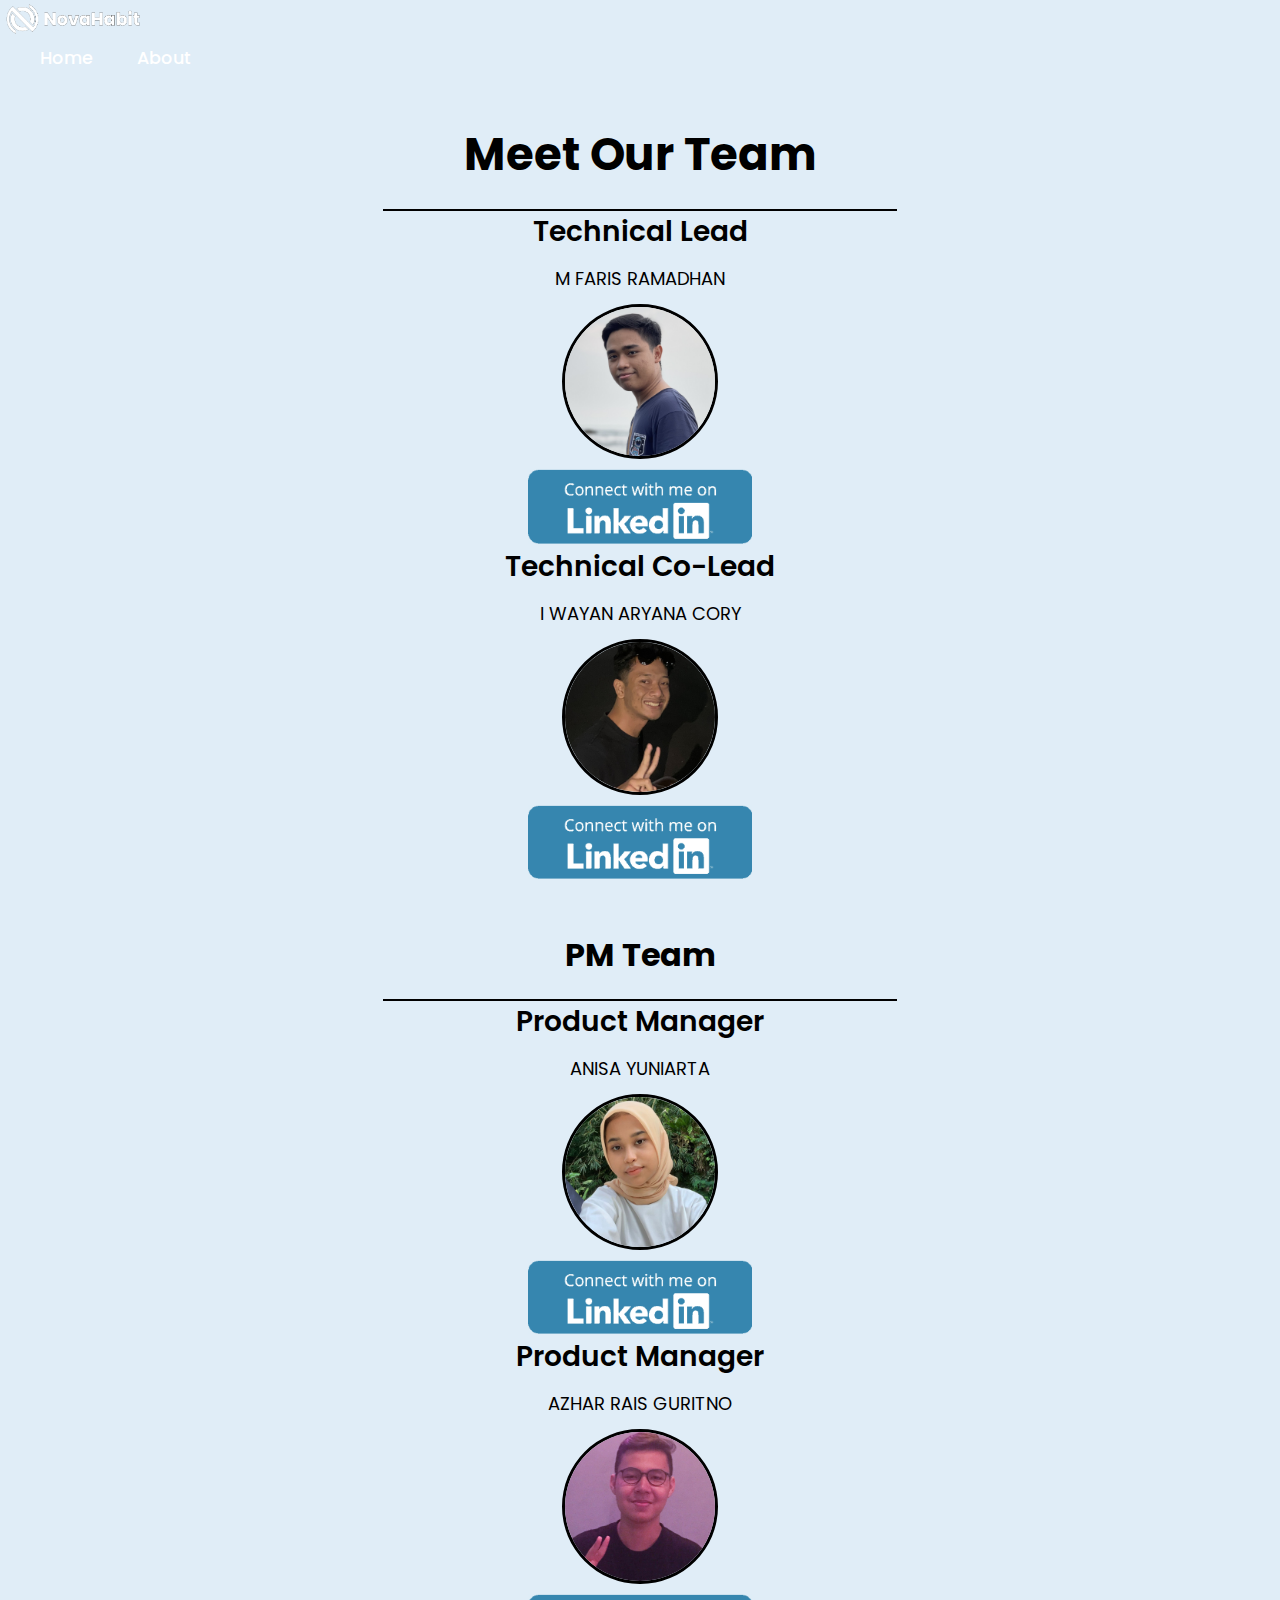
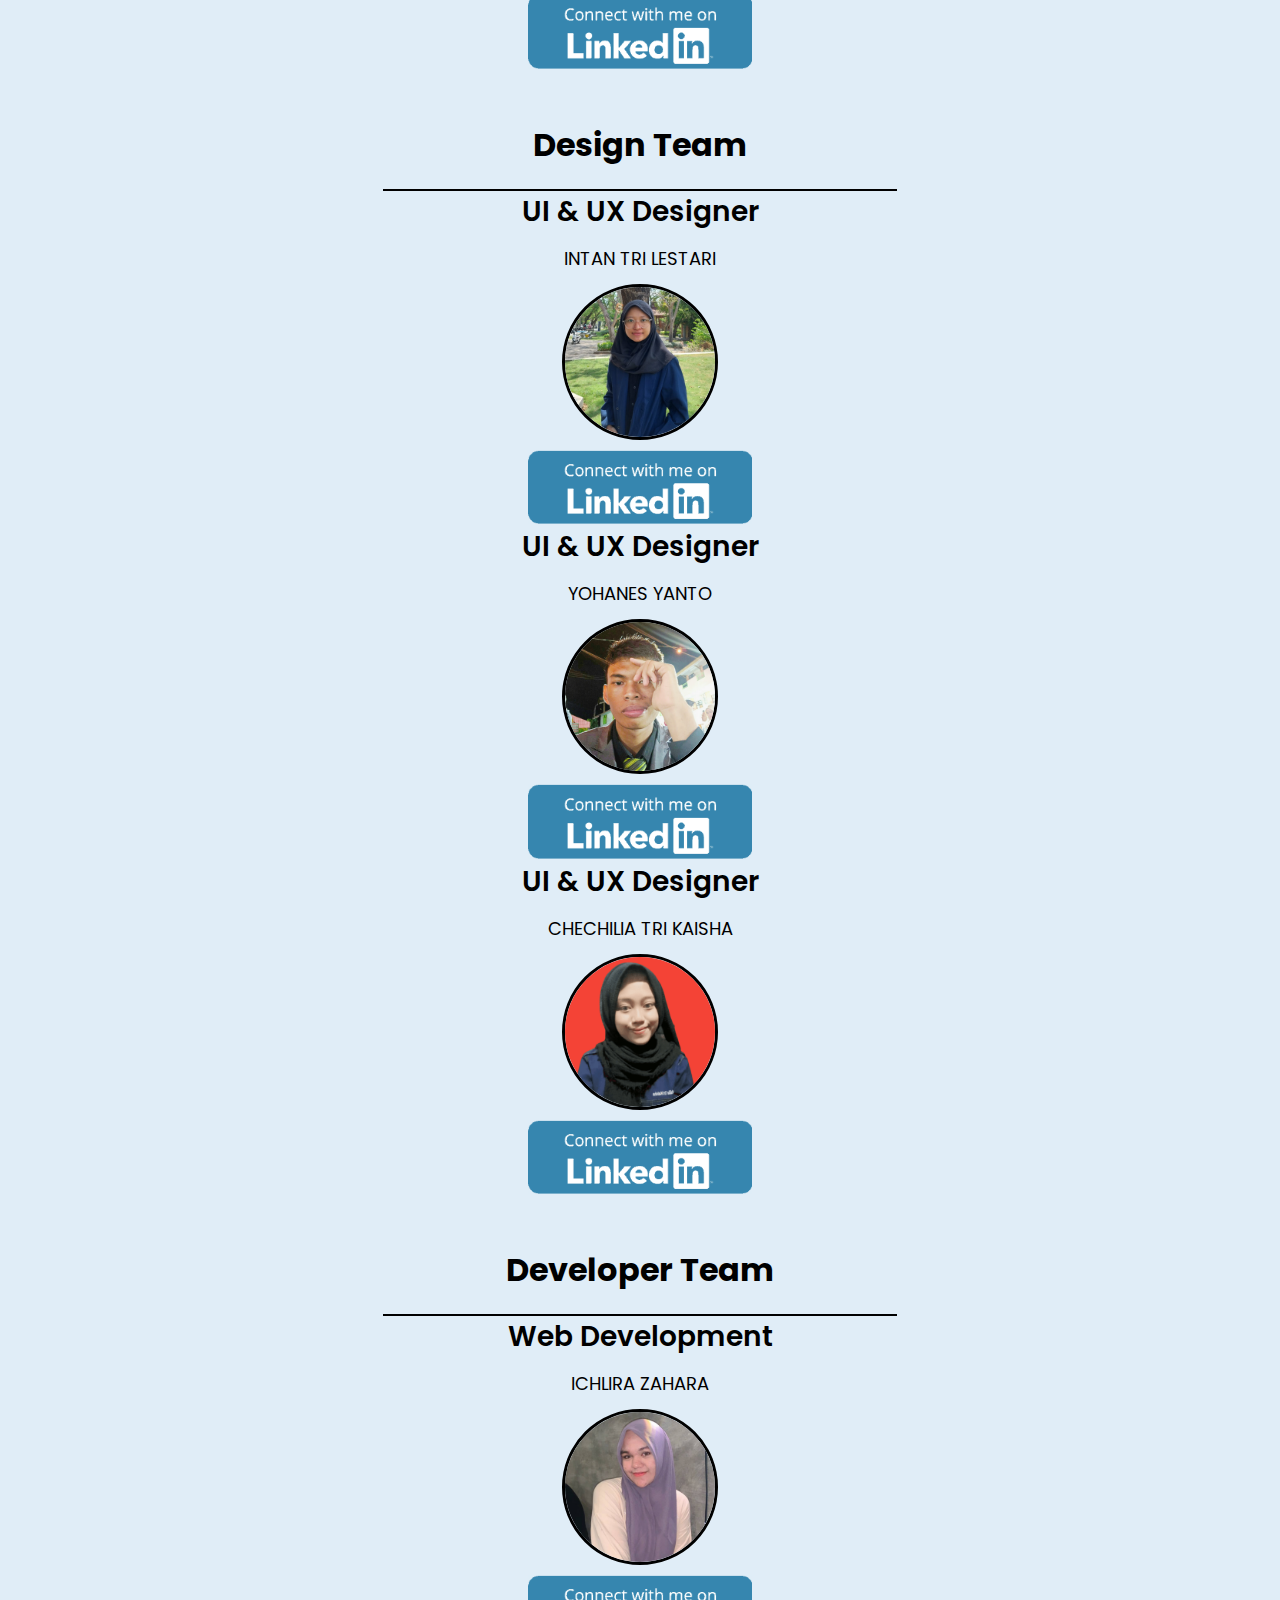
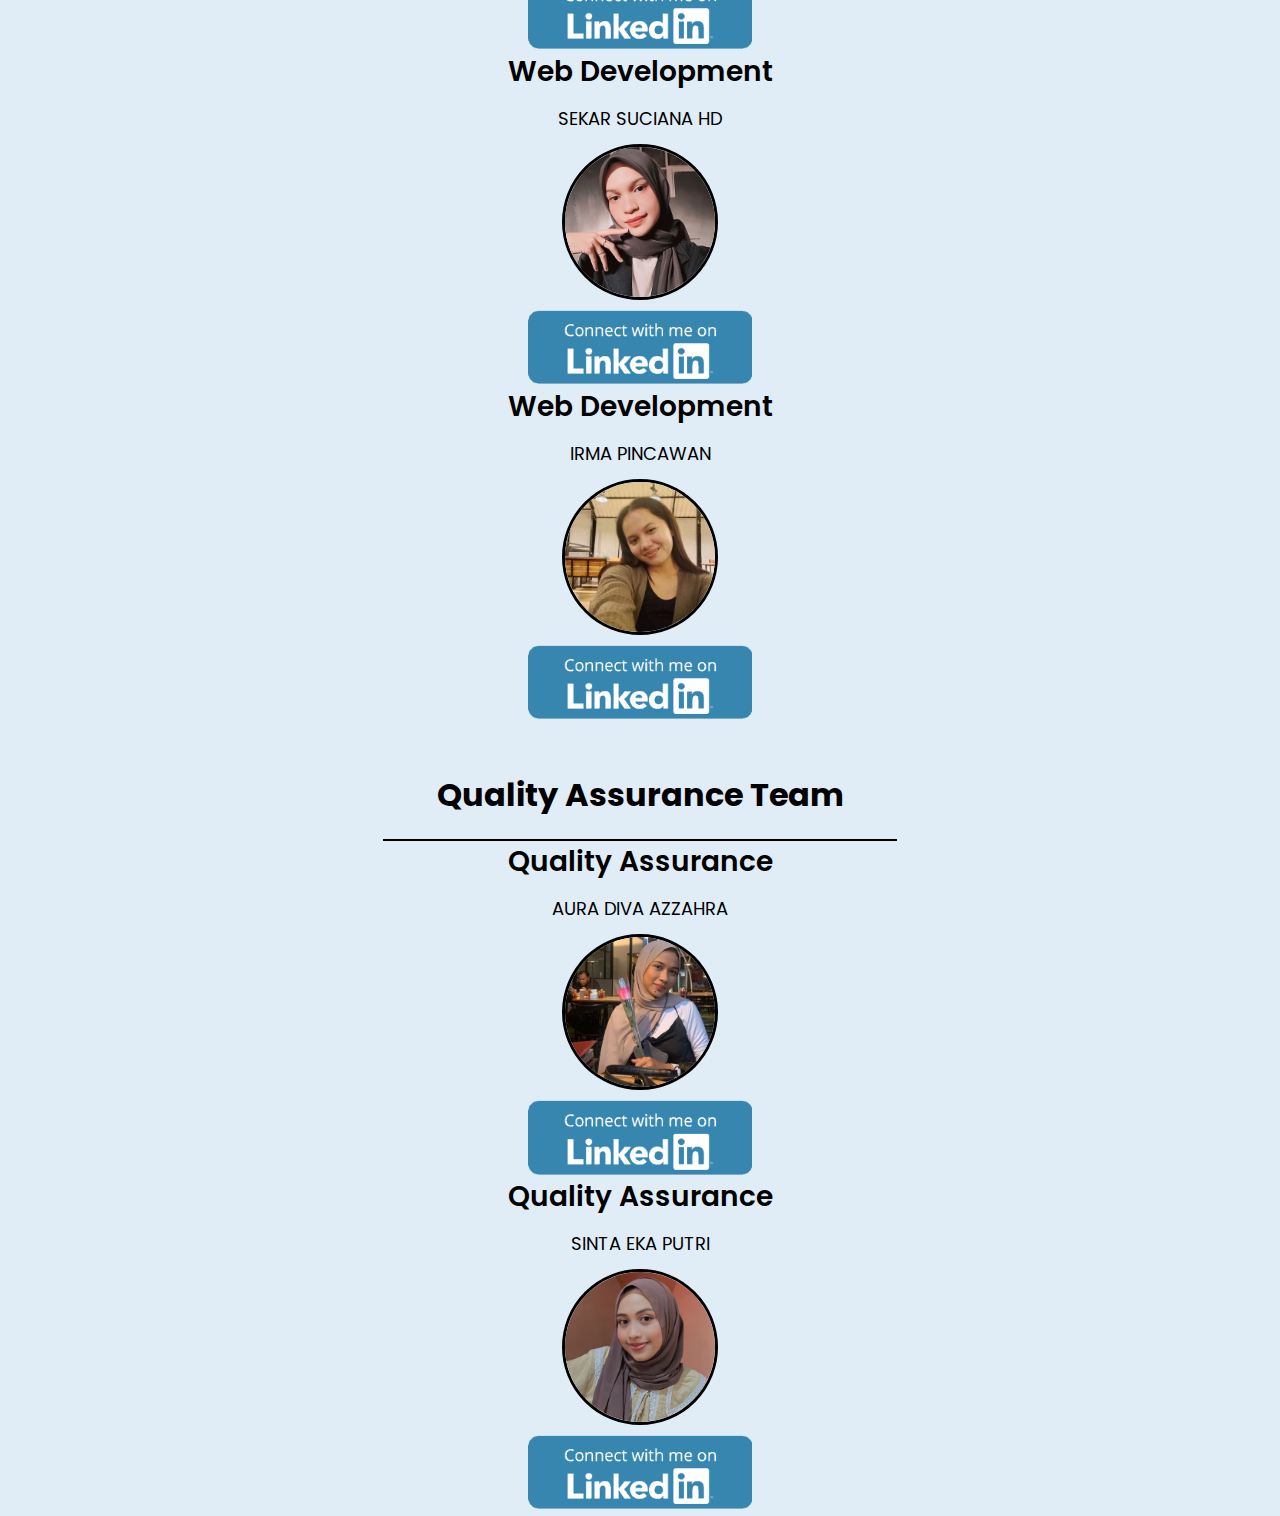
<file: about.html>
<!DOCTYPE html>
<html lang="en">
<head>
    <meta charset="UTF-8">
    <meta http-equiv="X-UA-Compatible" content="IE=edge">
    <meta name="viewport" content="width=device-width, initial-scale=1.0">
    <title>Meet Our Team NovaHabit</title>
    <link rel="stylesheet" href="assets/css/about.css"">
    <link rel="icon" type="image/x-icon" href="assets/images/logo/NovaHabit.png" />
</head>

<body>
    <header>
        <img src="assets/images/logo/NovaHabit_Logo.png" alt class="logo">
        <nav class="navigation">
            <a href="index.html">Home</a>
            <a href="about.html">About</a>
        </nav>
    </header>

    <h1 class="meetTeam">Meet Our Team</h1>
    <hr>
    <div class="wrapper">
        <div class="row">
            <div class="Team">
                <div class="Team_member">
                    <h2>Technical Lead</h2>
                    <h3 class="role">M Faris Ramadhan</h3>
                    <img class="Team_img" src="assets/images/team/Team1.png" alt="Team_member_image">
                    <a href="https://www.linkedin.com/in/m-farisramadhan/" target="_blank"><img class="linkedin_img" src="assets/images/linkedin/connect-on-LinkedIn-button.png" alt=""></a>
                </div>
            </div>
            <div class="Team">
                <div class="Team_member">
                    <h2>Technical Co-Lead</h2>
                    <h3 class="role">I Wayan Aryana Cory</h3>
                    <img class="Team_img" src="assets/images/team/Team2.png" alt="Team_member_image">
                    <a href="https://www.linkedin.com/in/aryanacory/" target="_blank"><img class="linkedin_img" src="assets/images/linkedin/connect-on-LinkedIn-button.png" alt=""></a>
                </div>
            </div>
        </div>
    </div>

    <h1>PM Team</h1>
    <hr>
    <div class="wrapper">
        <div class="row">
            <div class="Team">
                <div class="Team_member">
                    <h2>Product Manager</h2>
                    <h3 class="role">Anisa Yuniarta</h3>
                    <img class="Team_img" src="assets/images/team/Team9.png" alt="Team_member_image">
                    <a href="https://www.linkedin.com/in/anisayuniarta/" target="_blank"><img class="linkedin_img" src="assets/images/linkedin/connect-on-LinkedIn-button.png" alt=""></a>
                </div>
            </div>
            <div class="Team">
                <div class="Team_member">
                    <h2>Product Manager</h2>
                    <h3 class="role">Azhar Rais Guritno</h3>
                    <img class="Team_img" src="assets/images/team/Team12.png" alt="Team_member_image">
                    <a href="https://www.linkedin.com/in/azhar-rais/" target="_blank"><img class="linkedin_img" src="assets/images/linkedin/connect-on-LinkedIn-button.png" alt=""></a>  
                </div>
            </div>
        </div>
    </div>

    <h1>Design Team</h1>
    <hr>
    <div class="wrapper">
        <div class="row">
            <div class="Team">
                <div class="Team_member">
                    <h2>UI & UX Designer</h2>
                    <h3 class="role">Intan Tri Lestari</h3>
                    <img class="Team_img" src="assets/images/team/Team7.png" alt="Team_member_image">
                    <a href="https://www.linkedin.com/in/intantril/" target="_blank"><img class="linkedin_img" src="assets/images/linkedin/connect-on-LinkedIn-button.png" alt=""></a> 
                </div>
            </div>
            <div class="Team">
                <div class="Team_member">
                    <h2>UI & UX Designer</h2>
                    <h3 class="role">Yohanes Yanto</h3>
                    <img class="Team_img" src="assets/images/team/Team5.png" alt="Team_member_image">
                    <a href="https://www.linkedin.com/in/yohanes-yanto/" target="_blank"><img class="linkedin_img" src="assets/images/linkedin/connect-on-LinkedIn-button.png" alt=""></a>
                    
                </div>
            </div>
            <div class="Team">
                <div class="Team_member">
                    <h2>UI & UX Designer</h2>
                    <h3 class="role">Chechilia Tri Kaisha</h3>
                    <img class="Team_img" src="assets/images/team/Team8.png" alt="Team_member_image">
                    <a href="https://www.linkedin.com/in/chechilia-tri-kaisha-453166191/" target="_blank"><img class="linkedin_img" src="assets/images/linkedin/connect-on-LinkedIn-button.png" alt=""></a>
                    
                </div>
            </div>
        </div>
    </div>

    <h1>Developer Team</h1>
    <hr>
    <div class="wrapper">
        <div class="row">
            <div class="Team">
                <div class="Team_member">
                    <h2>Web Development</h2>
                    <h3 class="role">Ichlira Zahara</h3>
                    <img class="Team_img" src="assets/images/team/Team6.png" alt="Team_member_image">
                    <a href="https://www.linkedin.com/in/ichlira-zahara-884781262/" target="_blank"><img class="linkedin_img" src="assets/images/linkedin/connect-on-LinkedIn-button.png" alt=""></a>
                    
                </div>
            </div>
            <div class="Team">
                <div class="Team_member">
                    <h2>Web Development</h2>
                    <h3 class="role">Sekar Suciana HD</h3>
                    <img class="Team_img" src="assets/images/team/Team3.png" alt="Team_member_image">
                    <a href="https://www.linkedin.com/in/sekarsuciana26/" target="_blank"><img class="linkedin_img" src="assets/images/linkedin/connect-on-LinkedIn-button.png" alt=""></a>
                </div>
            </div>  
            <div class="Team">
                <div class="Team_member">
                    <h2>Web Development</h2>
                    <h3 class="role">Irma Pincawan</h3>
                    <img class="Team_img" src="assets/images/team/Team4.png" alt="Team_member_image">
                    <a href="https://www.linkedin.com/in/irma-kristina-pincawan-566902266/" target="_blank"><img class="linkedin_img" src="assets/images/linkedin/connect-on-LinkedIn-button.png" alt=""></a>
                </div>
            </div>
            </div>
        </div>
    </div>

    <h1>Quality Assurance Team</h1>
    <hr>
    <div class="wrapper">
        <div class="row">
            <div class="Team">
                <div class="Team_member">
                    <h2>Quality Assurance</h2>
                    <h3 class="role">Aura Diva Azzahra</h3>
                    <img class="Team_img" src="assets/images/team/Team10.png" alt="Team_member_image">
                    <a href="https://www.linkedin.com/in/aura-diva-azzahra-b57466216/" target="_blank"><img class="linkedin_img" src="assets/images/linkedin/connect-on-LinkedIn-button.png" alt=""></a>
                </div>
            </div>
            <div class="Team">
                <div class="Team_member">
                    <h2>Quality Assurance</h2>
                    <h3 class="role">Sinta Eka Putri</h3>
                    <img class="Team_img" src="assets/images/team/Team11.png" alt="Team_member_image">
                    <a href="https://www.linkedin.com/in/sintaeka/" target="_blank"><img class="linkedin_img" src="assets/images/linkedin/connect-on-LinkedIn-button.png" alt=""></a>
                </div>
            </div>
        </div>
    </div>
    </div>
</html>
</file>
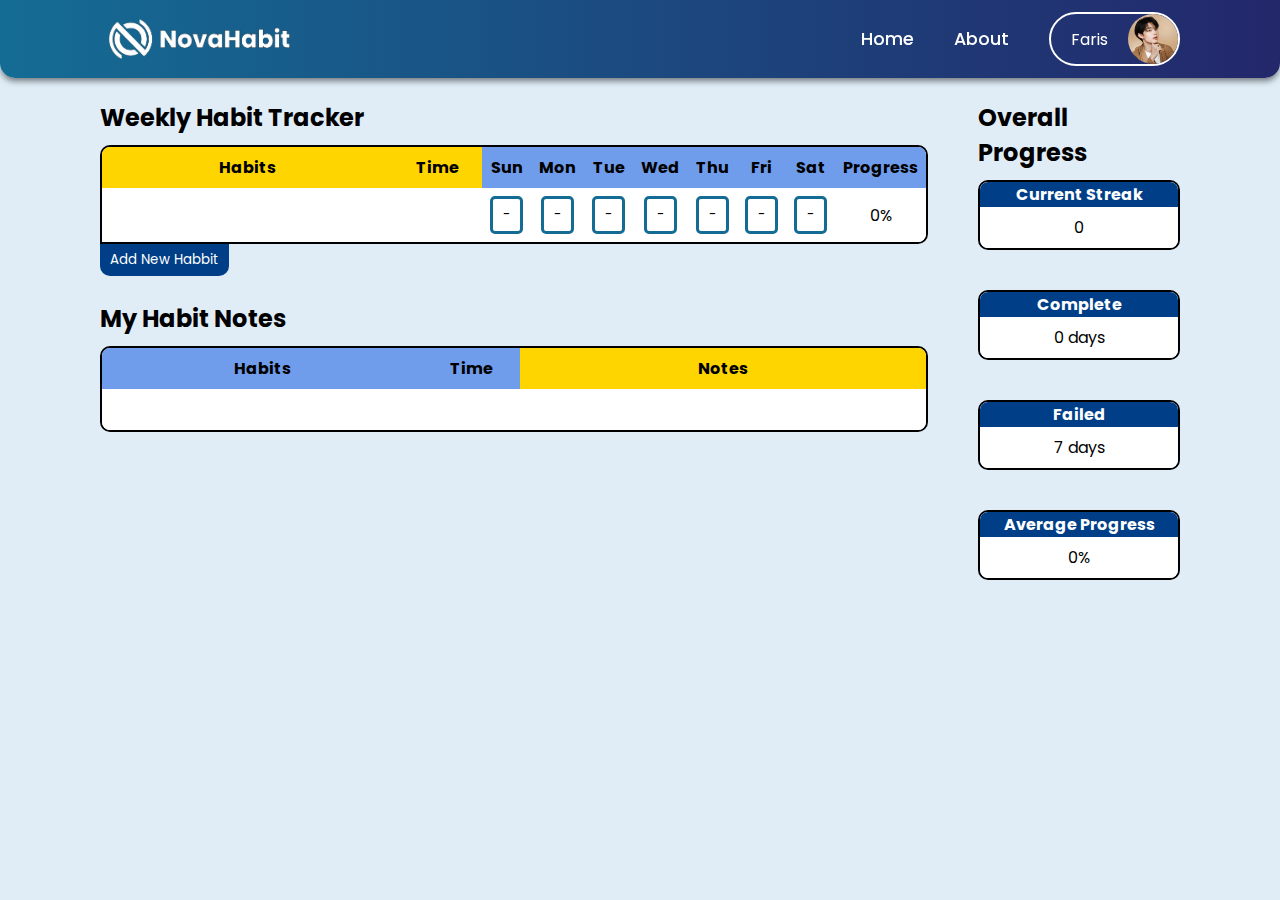
<file: habit.html>
<!DOCTYPE html>
<html>
<head>
    <title>Habit Tracker - NovaHabit</title>
    <link rel="stylesheet" type="text/css" href="assets/css/habit.css">
    <link rel="icon" type="image/x-icon" href="assets/images/logo/NovaHabit.png" />
</head>

<body>
    <header>
        <img src="assets/images/logo/NovaHabit_Logo.png" alt class="logo">
        <div class="navigation1">
            <a href="index.html">Home</a>
            <a href="about.html">About</a>
            <div class="navigation2">
                <p>Faris</p>
                <img src="assets/images/user/profil.jpg" alt class="user">
            </div>
        </div>
    </header>

    <div class="container">
        <div class="left">
            <!-- <h1>Habit Tracker</h1> -->
            <h2>Weekly Habit Tracker</h2>
            <table id="habitTable">
                <thead>
                    <tr>
                    <th class="inputRowHabit">Habits</th>
                    <th class="inputRowTime">Time</th>
                    <th>Sun</th>
                    <th>Mon</th>
                    <th>Tue</th>
                    <th>Wed</th>
                    <th>Thu</th>
                    <th>Fri</th>
                    <th>Sat</th>
                    <th>Progress</th>
                    </tr>
                </thead>
                <!-- Add rows directly in HTML -->
                <tbody>
                    <tr>
                    <td contenteditable="true"></td>
                    <td contenteditable="true"></td>
                    <td><button onclick="toggleDay(0, 0)">-</button></td>
                    <td><button onclick="toggleDay(0, 1)">-</button></td>
                    <td><button onclick="toggleDay(0, 2)">-</button></td>
                    <td><button onclick="toggleDay(0, 3)">-</button></td>
                    <td><button onclick="toggleDay(0, 4)">-</button></td>
                    <td><button onclick="toggleDay(0, 5)">-</button></td>
                    <td><button onclick="toggleDay(0, 6)">-</button></td>
                    <td>0%</td>
                    </tr>
                    
                </tbody>
                <!-- Add more rows as needed -->
            </table>
            <button id="addRowBtn">Add New Habbit</button>
            <br><br>
            <h2>My Habit Notes</h2>
            <table id="noteTable">
                <thead>
                    <tr>
                    <th class="autoRowHabit">Habits</th>
                    <th class="autoRowTime">Time</th>
                    <th class="inputRowNote">Notes</th>
                    </tr>
                </thead>
                <!-- Add rows directly in HTML -->
                <tbody>
                    <tr>
                    <td></td>
                    <td></td>
                    <td></td>
                    </tr>
                </tbody>
                <!-- Add more rows as needed -->
            </table>
        </div>
        <div class="right">
            <h2>Overall Progress</h2>
            <div class="tableOverall">
                <table id="streakTable">
                    <thead>
                        <tr>
                            <th>Current Streak</th>
                        </tr>
                    </thead>
                    <tbody>
                        <tr>
                            <td id="streakValue"></td>
                        </tr>
                    </tbody>
                </table>
            </div>
            
            <div class="tableOverall">
                <table id="completeTable">
                    <thead>
                        <tr>
                            <th>Complete</th>
                        </tr>
                    </thead>
                    <tbody>
                        <tr>
                            <td id="completedValue"></td>
                        </tr>
                    </tbody>
                </table>
            </div>
            
            <div class="tableOverall">
                <table id="failedTable">
                    <thead>
                        <tr>
                            <th>Failed</th>
                        </tr>
                    </thead>
                    <tbody>
                        <tr>
                            <td id="failedValue"></td>
                        </tr>
                    </tbody>
                </table>
            </div>
            
            <div class="tableOverall">
                <table id="avgProgress">
                    <thead>
                        <tr>
                            <th>Average Progress</th>
                        </tr>
                    </thead>
                    <tbody>
                        <tr>
                            <td id="avgProgressValue"></td>
                        </tr>
                    </tbody>
                </table>
            </div>
        </div>
    </div>
    
    <script src="assets/js/habit.js"></script>
</body>
</html>
</file>
<file: assets/css/about.css>
@import url("https://fonts.googleapis.com/css?family=Poppins");

*{
    margin: 0;
    padding: 0;
    /* box-sizing: border-box; */
    font-family: 'Poppins', sans-serif;
}

body { 
    background: rgb(224, 237, 247);
}
.full-wrap{
    width: 100%;
    height: 2610px;
    /* 2500px */
}
.full-wrap .navbar{
    /* background-color: aqua; */
    width: 100%;
    height: 2.87%;
    border-radius: 0 0 15px 15px;
}
.header {
    position: fixed;
    top: 0;
    left: 0;
    width: 89.5%;
    padding-top: 12px;
    padding-bottom: 12px;
    padding-left: 100px;
    padding-right: 100px;
    display: flex;
    justify-content: space-between;
    align-items: center;
    z-index: 99;
    background: linear-gradient(90deg, #146C94 0%, #23286B 99.17%);
    border-radius: 0 0 15px 15px;
    box-shadow: 0 4px 6px -1px rgba(0, 0, 0, 0.5);
}

.logo {
    width: 11.5%;
    user-select: none;
    color: white;
}

.navigation a {
    position: relative;
    font-size: 1.1em;
    color: white;
    text-decoration: none;
    font-weight: 500;
    margin-left: 40px;
}

.navigation a::after {
    content: '';
    position: absolute;
    left: 0;
    bottom: -6px;
    width: 100%;
    height: 3px;
    background: white;
    border-radius: 5px;
    transform-origin: right;
    transform: scaleX(0);
    transition: transform .5s;
}

.navigation a:hover::after {
    transform-origin: left;
    transform: scaleX(1);
}
.full-wrap .item{
    /* background-color: aquamarine; */
    width: 100%;
    height: 97.13%;
    margin-top: 10px;
    /* 2425px */
}
.meetTeam {
    margin-top: 30px;
    font-size: 45px;
}

h1 {
    padding: 20px 100px;
    text-align: center;
    margin-top: 30px;
}

hr {
    width: 40%;
    margin: 0 auto;
    border: 1px solid black;
}

h3 {
    color: floralwhite;
}
.flex-container{
    /* background-color: blue; */
    width: 51%;
    height: 2425px;
    display: flex;
    flex-direction: column;
    justify-content: space-between;
    margin-left: auto;
    margin-right: auto;
    /* margin-top: 50px; */
}
.flex-row{
    /* background-color: bisque; */
    width: 100%;
    height: 335px;
    margin-top: 10px;
    display: flex;
    flex-direction: row;
    justify-content: space-between;
}
.flex-col{
    /* background-color: blueviolet; */
    width: 50%;
    height: 335px;
}
.flex-col2{
    /* background-color: blueviolet; */
    width: 31%;
    height: 335px;
}
.Team_member{
    /* background-color: brown; */
    width: 100%;
    height: 335px;
    text-align: center;
    margin-left: auto;
    margin-right: auto;
    /* margin: 5px; */
    /* margin-bottom: 50px; */
    /* width: 300px; */
    /* padding:20px; */
    /* line-height: 20px; */
    color: #fcfcfc;
    position:relative;
    border-radius: 20px;
}
.Team_member h2{
    color: black;
    font-size: 28px;
    font-weight: 600;
}

.Team_member h3.role{
    color: black;
    font-size: 18px;
    text-transform: uppercase;
    margin: 12px 0;
    font-weight: 400;
}

.Team_img{
    display: block;
    margin: auto;
    padding: auto;
    width: 150px;
    border: 3px solid black;
    border-radius: 50%;
}

.linkedin_img {
    margin-top: 10px;
    height: 22.3%;
}

/* tablet */
@media only screen and (max-width: 768px){

    .full-wrap{
    width: 100%;
    height: 1305px;
    /* 2500px */
}
    .full-wrap .navbar{
        /* background-color: aqua; */
        width: 100%;
        height: 2%;
        border-radius: 0 0 15px 15px;
    }
    .header {
    position: fixed;
    top: 0;
    left: 0;
    width: 100%;
    padding-top: 12px;
    padding-bottom: 12px;
    padding-left: 50px;
    padding-right: 50px;
    display: flex;
    justify-content: space-between;
    align-items: center;
    z-index: 99;
    background: linear-gradient(90deg, #146C94 0%, #23286B 99.17%);
    border-radius: 0 0 15px 15px;
    box-shadow: 0 4px 6px -1px rgba(0, 0, 0, 0.5);
    }
    .logo {
        width: 23%;
        user-select: none;
        color: white;
    }
    .full-wrap .item{
        /* background-color: aquamarine; */
        width: 100%;
        height: 97.13%;
        margin-top: 10px;
        /* 2425px */
    }
    .flex-container{
        /* background-color: blue; */
        width: 51%;
        height: 1212.5px;
        display: flex;
        flex-direction: column;
        justify-content: space-between;
        margin-left: auto;
        margin-right: auto;
        /* margin-top: 50px; */
    }
    .flex-row{
        /* background-color: bisque; */
        width: 100%;
        height: 170px;
        margin-top: 10px;
        display: flex;
        flex-direction: row;
        justify-content: space-between;
    }
    .meetTeam {
        margin-top: 15px;
        font-size: 22.5px;
    }
    h1 {
        padding: 10px 50px;
        text-align: center;
        margin-top: 15px;
        font-size: 22.5px;
    }
    .Team_member h2{
        color: black;
        font-size: 14px;
        font-weight: 300;
    }
    
    .Team_member h3.role{
        color: black;
        font-size: 9px;
        text-transform: uppercase;
        margin: 12px 0;
        font-weight: 200;
    }
    
    .Team_img{
        display: block;
        margin: auto;
        padding: auto;
        width: 75px;
        border: 1px solid black;
        border-radius: 50%;
    }
    
    .linkedin_img {
        margin-top: 5px;
        height: 11.15%;
    }
}
</file>
<file: assets/css/habit.css>
@import url("https://fonts.googleapis.com/css?family=Poppins");

/* General styles */
* {
  margin: 0;
  padding: 0;
  box-sizing: border-box;
  font-family: 'Poppins', sans-serif;
}

body {
  margin-top: 100px;
  margin-left: 100px;
  margin-right: 100px;
  background: rgb(224, 237, 247);
}

header {
  position: fixed;
  top: 0;
  left: 0;
  width: 100%;
  padding: 12px 100px;
  display: flex;
  justify-content: space-between;
  align-items: center;
  z-index: 99;
  background: linear-gradient(90deg, #146C94 0%, #23286B 99.17%);
  border-radius: 0 0 15px 15px;
  box-shadow: 0 4px 6px -1px rgba(0, 0, 0, 0.5);
}

.logo {
  width: 200px;
  user-select: none;
  color: white;
}

.navigation1 {
  display: flex;
  align-items: center;
}

.navigation1 a {
  position: relative;
  font-size: 1.1em;
  color: white;
  text-decoration: none;
  font-weight: 500;
  margin-left: 40px;
}

.navigation1 a::after {
  content: '';
  position: absolute;
  left: 0;
  bottom: -6px;
  width: 100%;
  height: 3px;
  background: white;
  border-radius: 5px;
  transform-origin: right;
  transform: scaleX(0);
  transition: transform .5s;
}

.navigation1 a:hover::after {
  transform-origin: left;
  transform: scaleX(1);
}

.navigation2 {
  /* font-weight: 600; */
  display: flex;
  align-items: center;
  margin-left: 40px;
  /* background-color: rgba(111, 157, 235, 1); */
  padding: 0px 0px 0px 20px;
  border-radius: 27px;
  border: 2px solid white;
  color: white;
}

.navigation2 p {
  margin-right: 20px;
}

.meetTeam {
  margin-top: 12vh;
  font-size: 45px;
}

.user {
  width: 50px;
  user-select: none;
  color: white;
  border-radius: 100%;
  border: 2px;
}

h2 {
  margin-bottom: 10px;
}

.container {
  display: flex;
  gap: 50px;
  justify-content: space-between;
}

.left {
  flex-grow: 0;
}

/* .right {
  
} */

.tableOverall {
  margin-bottom: 40px;
  border-spacing: 0;
  border-radius: 10px;
  border-collapse: separate;
  overflow: hidden;
  border: 2px solid black;
}

.tableOverall th {
  background-color: rgba(0, 63, 136, 1);
  color: white;
}

/* Habit table styles */
table {
  width: 100%;
  border-collapse: collapse;
  background: white;
}

/* td {
  max-width: 1000px;
} */

/* th, td {
  padding: 8px;
  text-align: center;
  border: 1px solid #ccc;
} */

th {
  background-color: rgba(111, 157, 235, 1);
}

/* td:first-child,
th:first-child {
  position: sticky;
  left: 0;
  z-index: 1;
} */

#habitTable {
  border-spacing: 0;
  border-radius: 10px 10px 10px 0;
  border-collapse: separate;
  overflow: hidden;
  border: 2px solid black;
}

#habitTable th, td {
  padding: 8px;
  text-align: center;
  /* border: 1px solid black; */
}

.inputRowHabit {
  background-color: rgba(255, 213, 0, 1);
  width: 300px;
}

.inputRowTime {
  background-color: rgba(255, 213, 0, 1);
  width: 90px;
}

.autoRowHabit {
  background-color: rgba(111, 157, 235, 1);
  width: 300px;
}

.autoRowTime {
  background-color: rgba(111, 157, 235, 1);
  width: 90px;
}

.inputRowNote {
  background-color: rgba(255, 213, 0, 1);
  width: 380px;
}

/* Button styles */
button {
  padding: 6px 10px;
  /* font-size: 14px; */
  background-color: rgba(0, 63, 136, 1);
  color: black;
  border: none;
  cursor: pointer;
}

button:hover {
  background-color: rgb(22, 223, 22);
  transition: 1s;
}

#addRowBtn {
  border-radius: 0 0 10px 10px;
  background-color: rgba(0, 63, 136, 1);
  color: white;
}

/* Habit row styles */
tr.habit-row {
  background-color: white;
}

tr.habit-row.completed {
  background-color: #c8e6c9;
}

/* Checklist button styles */
.checklist-button {
  background-color: white;
  border-style: solid;
  border-color: rgba(20, 108, 148, 1);
  border-radius: 5px;
}

/* .checklist-button.checked {
  
} */

/* Responsive styles for mobile screens */
@media screen and (max-width: 600px) {
  .container {
    flex-direction: column;
  }

  .left, .right {
    margin-right: 0;
  }

  th, td {
    white-space: nowrap;
    min-width: 100px;
    max-width: 200px;
  }

  td:first-child,
  th:first-child {
    position: sticky;
    left: 0;
    z-index: 1;
    background-color: #f5f5f5;
  }

  button {
    font-size: 12px;
  }

  #streakTable,
  #completeTable,
  #failedTable,
  #avgProgress,
  #noteTable {
    width: 100%;
    margin-left: 0;
    margin-right: 0;
  }
}

#noteTable {
  border-spacing: 0;
  border-radius: 10px;
  border-collapse: separate;
  overflow: hidden;
  border: 2px solid black;
}

#noteTable th, td {
  padding: 8px;
  text-align: center;
  /* border: 1px solid black; */
  /* border-top-color: 1px solid black;
  border-right-color: 1px solid black;
  border-bottom-color: 1px solid black;
  border-left-color: 1px solid black; */
}

#noteTable td {
  padding: 8px;
  text-align: center;
  background: white;
  /* border: 1px solid black; */
  /* border-top-color: 1px solid black;
  border-right-color: 1px solid black;
  border-bottom-color: 1px solid black;
  border-left-color: 1px solid black; */
}
</file>
